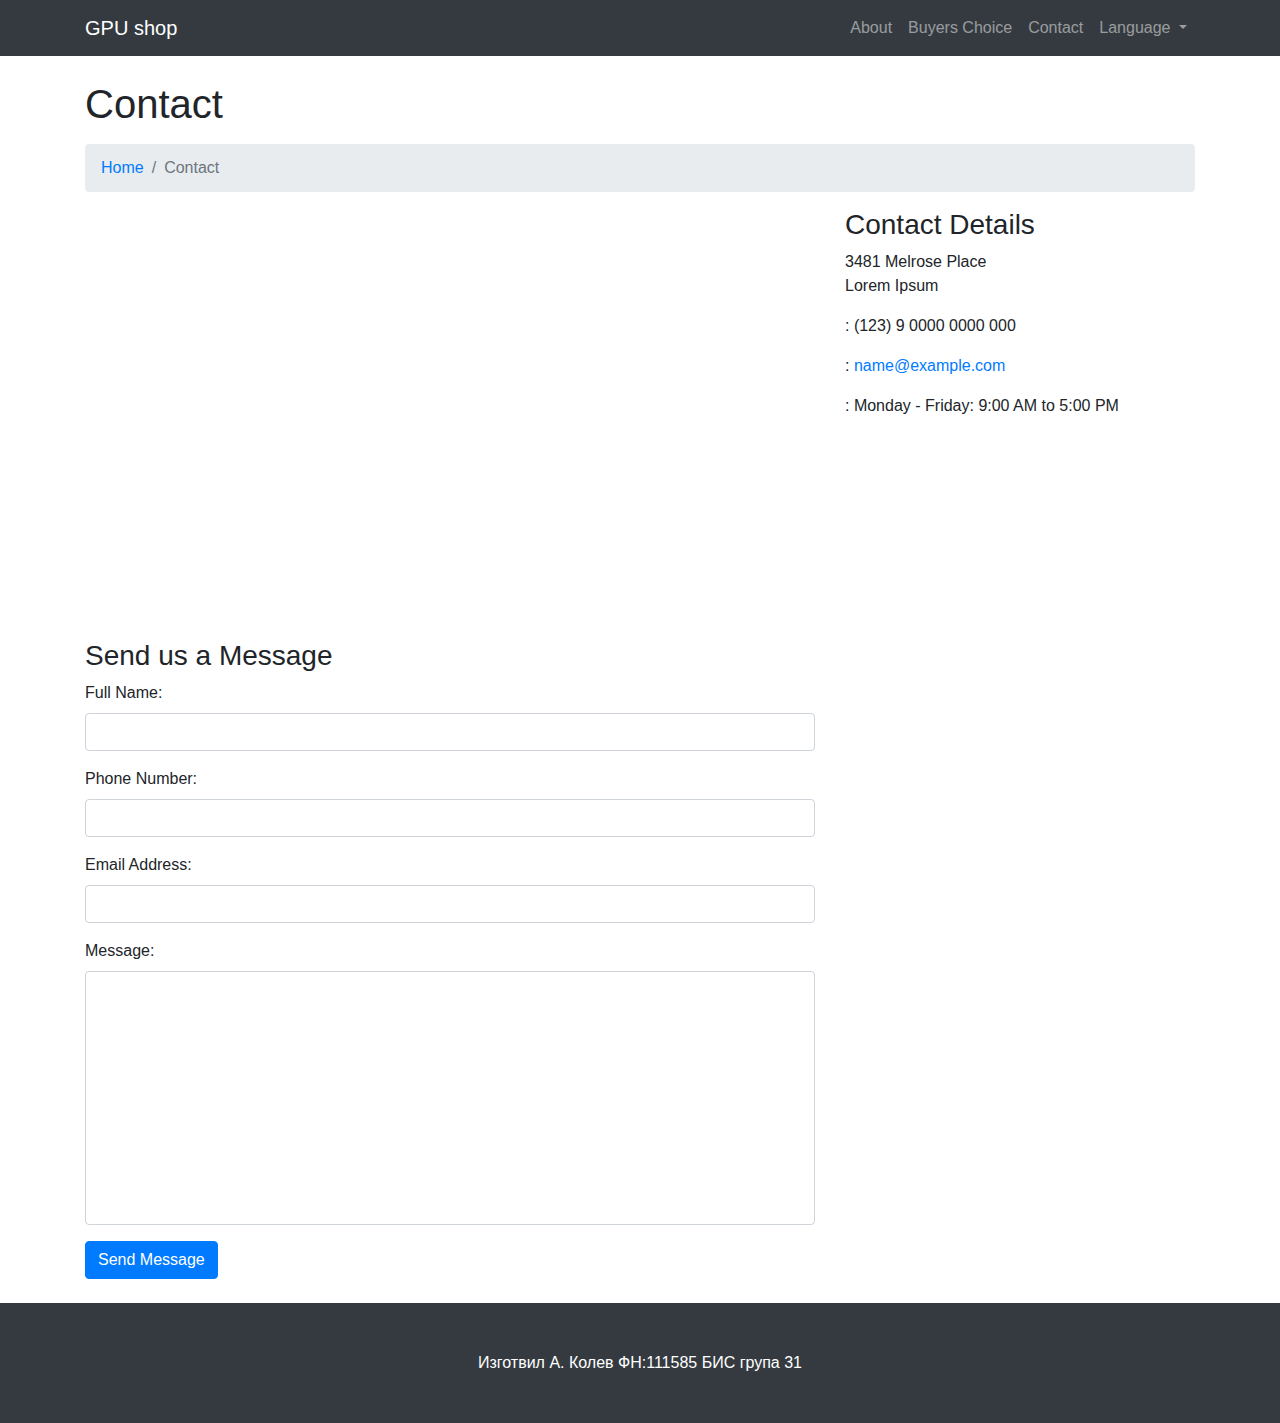
<file: contact.html>
<!DOCTYPE html>
<html lang="en">

  <head>

    <meta charset="utf-8">
    <meta name="viewport" content="width=device-width, initial-scale=1, shrink-to-fit=no">
    <meta name="description" content="">
    <meta name="author" content="">

   <title>Задача 1</title>

    <!-- Bootstrap core CSS -->
    <link href="vendor/bootstrap/css/bootstrap.min.css" rel="stylesheet">

    <!-- Custom styles for this template -->
    <link href="css/modern-business.css" rel="stylesheet">

  </head>

  <body>

    <!-- Navigation -->
  <nav class="navbar fixed-top navbar-expand-lg navbar-dark bg-dark fixed-top">
      <div class="container">
        <a class="navbar-brand" href="index.html">GPU shop</a>
        <button class="navbar-toggler navbar-toggler-right" type="button" data-toggle="collapse" data-target="#navbarResponsive" aria-controls="navbarResponsive" aria-expanded="false" aria-label="Toggle navigation">
          <span class="navbar-toggler-icon"></span>
        </button>
        <div class="collapse navbar-collapse" id="navbarResponsive">
          <ul class="navbar-nav ml-auto">
            <li class="nav-item">
              <a class="nav-link" href="about.html">About</a>
            </li>
            <li class="nav-item">
              <a class="nav-link" href="services.html">Buyers Choice</a>
            </li>
            <li class="nav-item">
              <a class="nav-link" href="contact.html">Contact</a>
            </li>
              <li class="nav-item dropdown">
              <a class="nav-link dropdown-toggle" href="#" id="#" data-toggle="dropdown" aria-haspopup="true" aria-expanded="false">
                Language
              </a>
              <div class="dropdown-menu dropdown-menu-right" aria-labelledby="#">
                <a class="dropdown-item" href="index.html">Български</a>
                <a class="dropdown-item" href="lang-bg/index.html">English</a>
                
              </div>
            </li>
          </ul>
        </div>
      </div>
    </nav>

    <!-- Page Content -->
    <div class="container">

      <!-- Page Heading/Breadcrumbs -->
      <h1 class="mt-4 mb-3">Contact
      </h1>

      <ol class="breadcrumb">
        <li class="breadcrumb-item">
          <a href="index.html">Home</a>
        </li>
        <li class="breadcrumb-item active">Contact</li>
      </ol>

      <!-- Content Row -->
      <div class="row">
        <!-- Map Column -->
        <div class="col-lg-8 mb-4">
          <!-- Embedded Google Map -->
          <iframe width="100%" height="400px" frameborder="0" scrolling="no" marginheight="0" marginwidth="0" src="http://maps.google.com/maps?hl=en&amp;ie=UTF8&amp;ll=37.0625,-95.677068&amp;spn=56.506174,79.013672&amp;t=m&amp;z=4&amp;output=embed"></iframe>
        </div>
        <!-- Contact Details Column -->
        <div class="col-lg-4 mb-4">
          <h3>Contact Details</h3>
          <p>
            3481 Melrose Place
            <br>Lorem Ipsum
            <br>
          </p>
          <p>
            <abbr title="Phone"></abbr>: (123) 9 0000 0000 000
          </p>
          <p>
            <abbr title="Email"></abbr>:
            <a href="mailto:name@example.com">name@example.com
            </a>
          </p>
          <p>
            <abbr title="Hours"></abbr>: Monday - Friday: 9:00 AM to 5:00 PM
          </p>
        </div>
      </div>
      <!-- /.row -->

      <!-- Contact Form -->
      <!-- In order to set the email address and subject line for the contact form go to the bin/contact_me.php file. -->
      <div class="row">
        <div class="col-lg-8 mb-4">
          <h3>Send us a Message</h3>
          <form name="sentMessage" id="contactForm" novalidate>
            <div class="control-group form-group">
              <div class="controls">
                <label>Full Name:</label>
                <input type="text" class="form-control" id="name" required data-validation-required-message="Please enter your name.">
                <p class="help-block"></p>
              </div>
            </div>
            <div class="control-group form-group">
              <div class="controls">
                <label>Phone Number:</label>
                <input type="tel" class="form-control" id="phone" required data-validation-required-message="Please enter your phone number.">
              </div>
            </div>
            <div class="control-group form-group">
              <div class="controls">
                <label>Email Address:</label>
                <input type="email" class="form-control" id="email" required data-validation-required-message="Please enter your email address.">
              </div>
            </div>
            <div class="control-group form-group">
              <div class="controls">
                <label>Message:</label>
                <textarea rows="10" cols="100" class="form-control" id="message" required data-validation-required-message="Please enter your message" maxlength="999" style="resize:none"></textarea>
              </div>
            </div>
            <div id="success"></div>
            <!-- For success/fail messages -->
            <button type="submit" class="btn btn-primary" id="sendMessageButton">Send Message</button>
          </form>
        </div>

      </div>
      <!-- /.row -->

    </div>
    <!-- /.container -->

    <!-- Footer -->
    <footer class="py-5 bg-dark">
      <div class="container">
        <p class="m-0 text-center text-white">Изготвил А. Колев ФН:111585 БИС група 31</p>
      </div>
      <!-- /.container -->
    </footer>

    <!-- Bootstrap core JavaScript -->
    <script src="vendor/jquery/jquery.min.js"></script>
    <script src="vendor/bootstrap/js/bootstrap.bundle.min.js"></script>

    <!-- Contact form JavaScript -->
    <!-- Do not edit these files! In order to set the email address and subject line for the contact form go to the bin/contact_me.php file. -->
    <script src="js/jqBootstrapValidation.js"></script>
    <script src="js/contact_me.js"></script>

  </body>

</html>
</file>
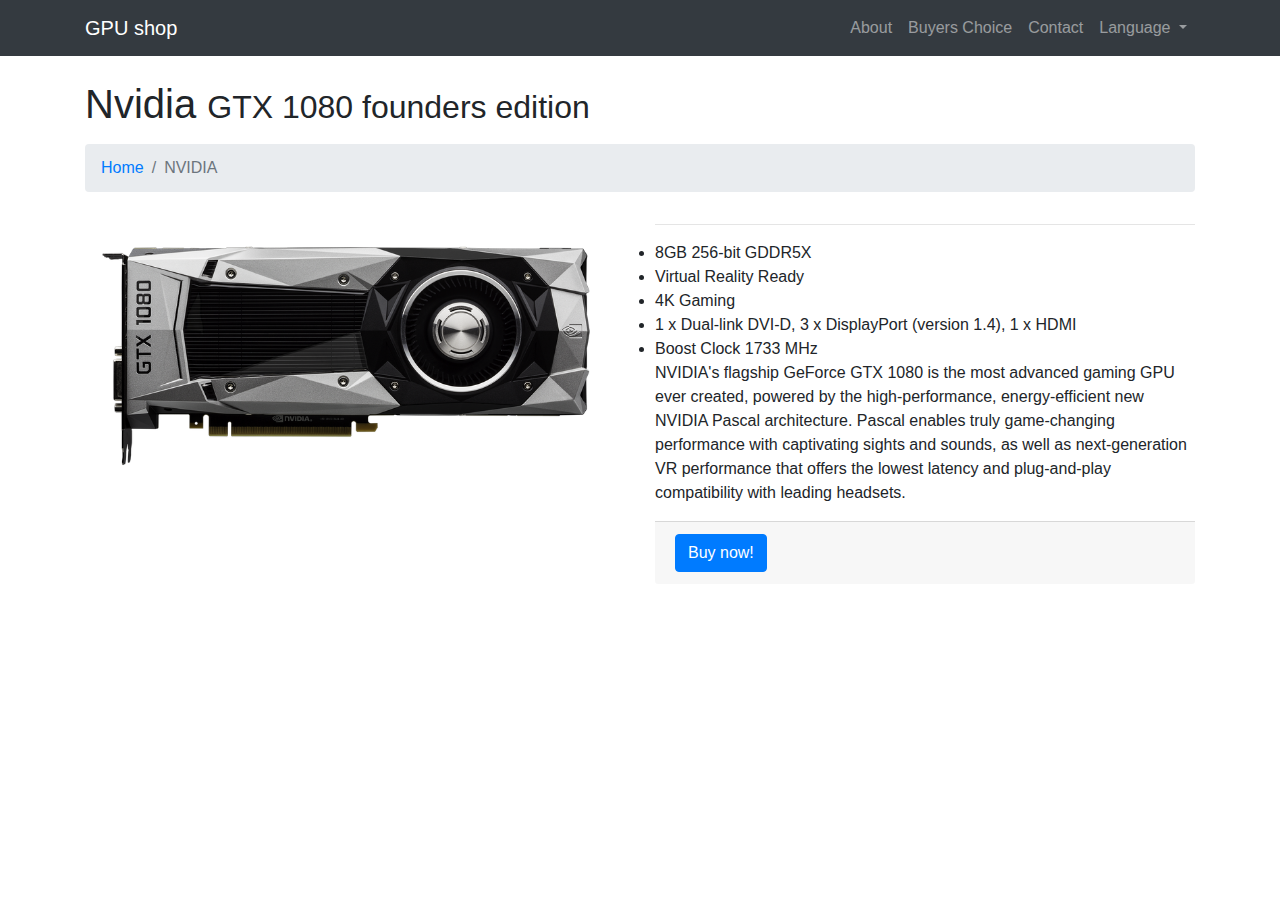
<file: gtx1080.html>
<!DOCTYPE html>
<html lang="en">

  <head>

    <meta charset="utf-8">
    <meta name="viewport" content="width=device-width, initial-scale=1, shrink-to-fit=no">
    <meta name="description" content="">
    <meta name="author" content="">

    <title>Задача 1</title>

    <!-- Bootstrap core CSS -->
    <link href="vendor/bootstrap/css/bootstrap.min.css" rel="stylesheet">

    <!-- Custom styles for this template -->
    <link href="css/modern-business.css" rel="stylesheet">

  </head>

  <body>

    <!-- Navigation -->
  <nav class="navbar fixed-top navbar-expand-lg navbar-dark bg-dark fixed-top">
      <div class="container">
        <a class="navbar-brand" href="index.html">GPU shop</a>
        <button class="navbar-toggler navbar-toggler-right" type="button" data-toggle="collapse" data-target="#navbarResponsive" aria-controls="navbarResponsive" aria-expanded="false" aria-label="Toggle navigation">
          <span class="navbar-toggler-icon"></span>
        </button>
        <div class="collapse navbar-collapse" id="navbarResponsive">
          <ul class="navbar-nav ml-auto">
            <li class="nav-item">
              <a class="nav-link" href="about.html">About</a>
            </li>
            <li class="nav-item">
              <a class="nav-link" href="services.html">Buyers Choice</a>
            </li>
            <li class="nav-item">
              <a class="nav-link" href="contact.html">Contact</a>
            </li>
              <li class="nav-item dropdown">
              <a class="nav-link dropdown-toggle" href="#" id="#" data-toggle="dropdown" aria-haspopup="true" aria-expanded="false">
                Language
              </a>
              <div class="dropdown-menu dropdown-menu-right" aria-labelledby="#">
                <a class="dropdown-item" href="index.html">Български</a>
                <a class="dropdown-item" href="lang-bg/index.html">English</a>
                
              </div>
            </li>
          </ul>
        </div>
      </div>
    </nav>

    <!-- Page Content -->
    <div class="container">

      <!-- Page Heading/Breadcrumbs -->
      <h1 class="mt-4 mb-3">Nvidia
        <small>GTX 1080 founders edition</small>
      </h1>

      <ol class="breadcrumb">
        <li class="breadcrumb-item">
          <a href="index.html">Home</a>
        </li>
        <li class="breadcrumb-item active">NVIDIA</li>
      </ol>

      <!-- Intro Content -->
      <div class="row">
        <div class="col-lg-6">
          <img class="img-fluid rounded mb-4" src="pics/gtx1080-1.png" alt="">
        </div>
        <div class="col-lg-6">
          <hr>
          <li>8GB 256-bit GDDR5X</li>
          <li>Virtual Reality Ready</li>
          <li>4K Gaming</li>
          <li>1 x Dual-link DVI-D, 3 x DisplayPort (version 1.4), 1 x HDMI</li>
          <li>Boost Clock 1733 MHz</li>
          <p>NVIDIA's flagship GeForce GTX 1080 is the most advanced gaming GPU ever created, powered by the high-performance, energy-efficient new NVIDIA Pascal architecture. Pascal enables truly game-changing performance with captivating sights and sounds, as well as next-generation VR performance that offers the lowest latency and plug-and-play compatibility with leading headsets.</p>
          <div class="card-footer">
              <a href="amdradeon.html" class="btn btn-primary">Buy now!</a>
            </div>

        </div>
      </div>
      <!-- /.row -->
 <script src="vendor/jquery/jquery.min.js"></script>
    <script src="vendor/bootstrap/js/bootstrap.bundle.min.js"></script>

      
  </body>

</html>
</file>
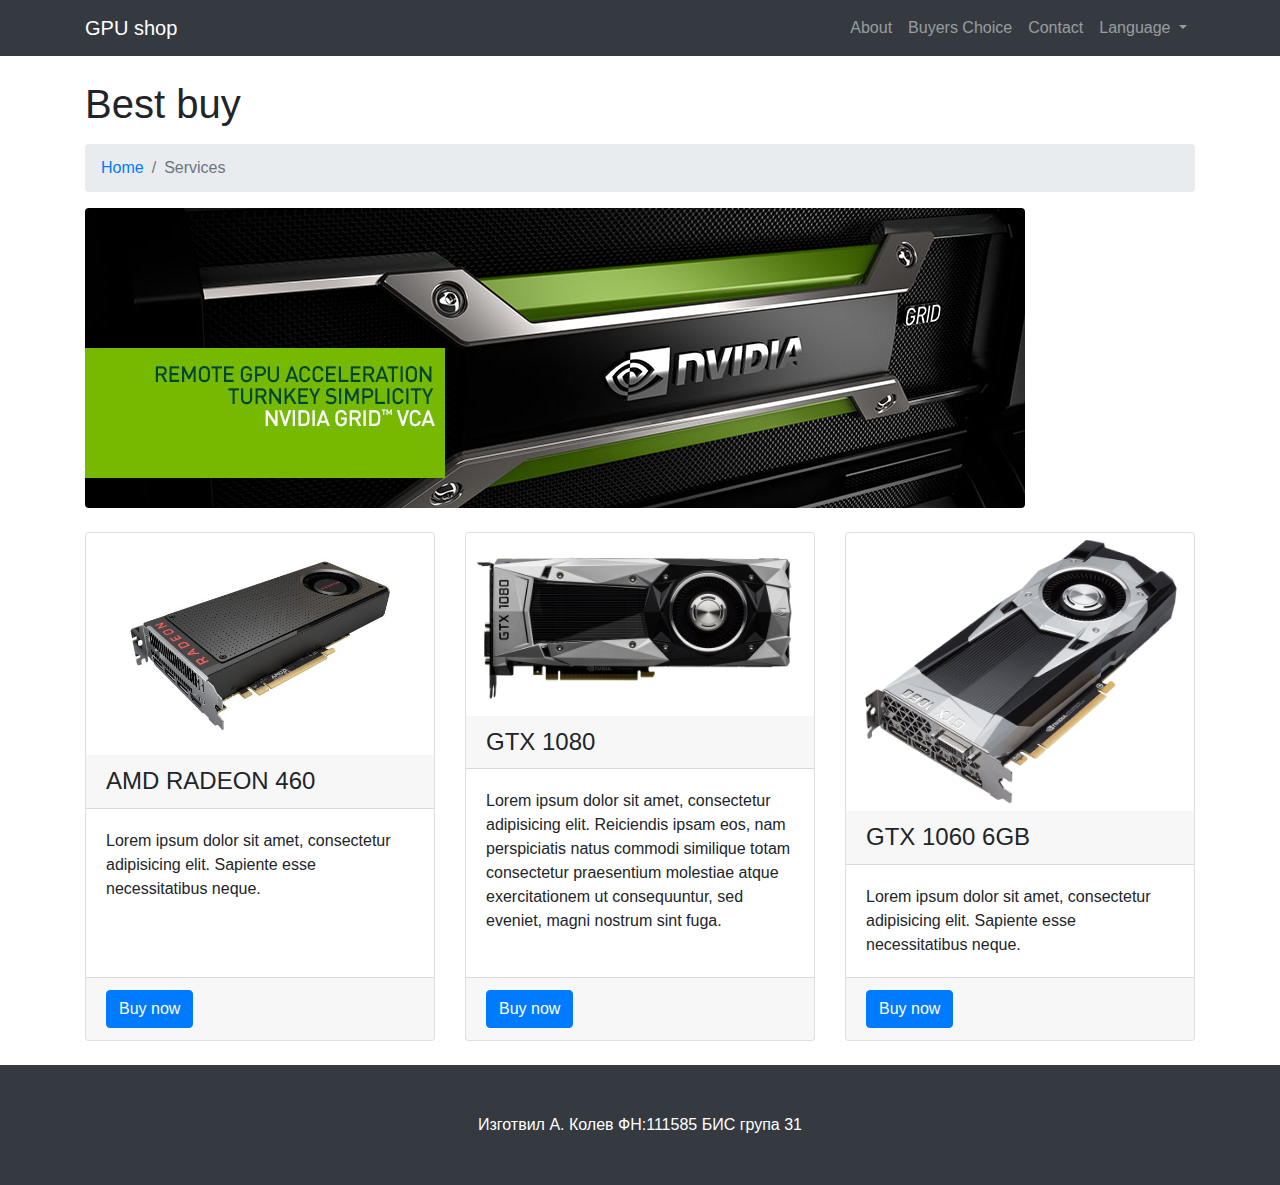
<file: services.html>
<!DOCTYPE html>
<html lang="en">

  <head>

    <meta charset="utf-8">
    <meta name="viewport" content="width=device-width, initial-scale=1, shrink-to-fit=no">
    <meta name="description" content="">
    <meta name="author" content="">

    <title>Задача 1</title>

    <!-- Bootstrap core CSS -->
    <link href="vendor/bootstrap/css/bootstrap.min.css" rel="stylesheet">

    <!-- Custom styles for this template -->
    <link href="css/modern-business.css" rel="stylesheet">

  </head>

  <body>

    <!-- Navigation -->
    <nav class="navbar fixed-top navbar-expand-lg navbar-dark bg-dark fixed-top">
      <div class="container">
        <a class="navbar-brand" href="index.html">GPU shop</a>
        <button class="navbar-toggler navbar-toggler-right" type="button" data-toggle="collapse" data-target="#navbarResponsive" aria-controls="navbarResponsive" aria-expanded="false" aria-label="Toggle navigation">
          <span class="navbar-toggler-icon"></span>
        </button>
        <div class="collapse navbar-collapse" id="navbarResponsive">
          <ul class="navbar-nav ml-auto">
            <li class="nav-item">
              <a class="nav-link" href="about.html">About</a>
            </li>
            <li class="nav-item">
              <a class="nav-link" href="services.html">Buyers Choice</a>
            </li>
            <li class="nav-item">
              <a class="nav-link" href="contact.html">Contact</a>
            </li>
              <li class="nav-item dropdown">
              <a class="nav-link dropdown-toggle" href="#" id="#" data-toggle="dropdown" aria-haspopup="true" aria-expanded="false">
                Language
              </a>
              <div class="dropdown-menu dropdown-menu-right" aria-labelledby="#">
                <a class="dropdown-item" href="index.html">Български</a>
                <a class="dropdown-item" href="lang-bg/index.html">English</a>
                
              </div>
            </li>
          </ul>
        </div>
      </div>
    </nav>
    <!-- Page Content -->
    <div class="container">

      <!-- Page Heading/Breadcrumbs -->
       <h1 class="mt-4 mb-3">Best buy
      </h1>

      <ol class="breadcrumb">
        <li class="breadcrumb-item">
          <a href="index.html">Home</a>
        </li>
        <li class="breadcrumb-item active">Services</li>
      </ol>

      <!-- Image Header -->
    
      <img class="img-fluid rounded mb-4" src="pics/banner.gif" alt="">
      <!-- Marketing Icons Section -->
      <div class="row">
        <div class="col-lg-4 mb-4">
          <div class="card h-100">
            <a href="amdradeon.html"><img class="card-img-top" src="pics/amd radeon.jpg" alt=""></a>
            <h4 class="card-header">AMD RADEON 460</h4>
            <div class="card-body">
              <p class="card-text">Lorem ipsum dolor sit amet, consectetur adipisicing elit. Sapiente esse necessitatibus neque.</p>
            </div>
            <div class="card-footer">
              <a href="amdradeon.html" class="btn btn-primary">Buy now</a>
            </div>
          </div>
        </div>
        <div class="col-lg-4 mb-4">
          <div class="card h-100">
              <a href="gtx1080.html"><img class="card-img-top" src="pics/gtx1080-1.png" alt=""></a>
            <h4 class="card-header">GTX 1080</h4>
            <div class="card-body">
              <p class="card-text">Lorem ipsum dolor sit amet, consectetur adipisicing elit. Reiciendis ipsam eos, nam perspiciatis natus commodi similique totam consectetur praesentium molestiae atque exercitationem ut consequuntur, sed eveniet, magni nostrum sint fuga.</p>
            </div>
            <div class="card-footer">
              <a href="gtx1080.html" class="btn btn-primary">Buy now</a>
            </div>
          </div>
        </div>
        <div class="col-lg-4 mb-4">
          <div class="card h-100">
            <a href="gtx1060.html"><img class="card-img-top" src="pics/gtx1060.png" alt=""></a>
             
            <h4 class="card-header">GTX 1060 6GB</h4>
            <div class="card-body">
              <p class="card-text">Lorem ipsum dolor sit amet, consectetur adipisicing elit. Sapiente esse necessitatibus neque.</p>
            </div>
            <div class="card-footer">
              <a href="gtx1060.html" class="btn btn-primary">Buy now</a>
            </div>
          </div>
        </div>
      </div>
      <!-- /.row -->

    </div>
    <!-- /.container -->

    <footer class="py-5 bg-dark">
      <div class="container">
        <p class="m-0 text-center text-white">Изготвил А. Колев ФН:111585 БИС група 31</p>
      </div>
      <!-- /.container -->
    </footer>

    <!-- Bootstrap core JavaScript -->
    <script src="vendor/jquery/jquery.min.js"></script>
    <script src="vendor/bootstrap/js/bootstrap.bundle.min.js"></script>

  </body>

</html>
</file>
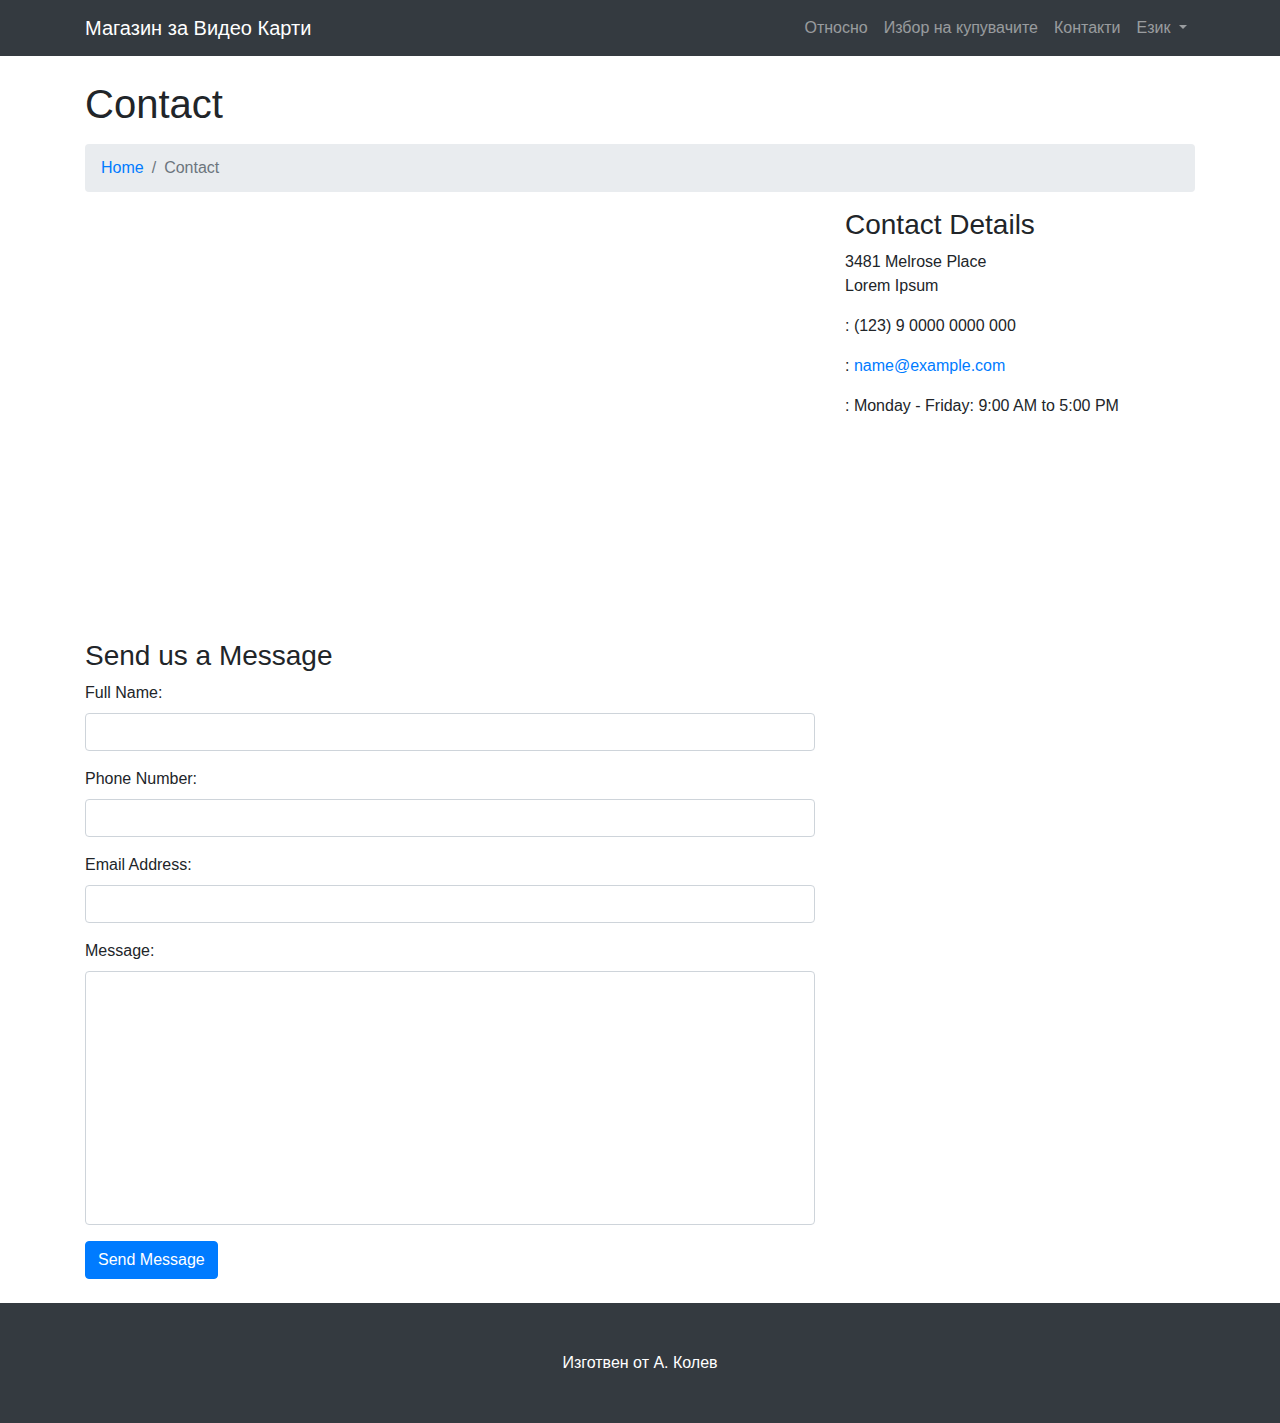
<file: lang-bg/contact.html>
<!DOCTYPE html>
<html lang="en">

  <head>

    <meta charset="utf-8">
    <meta name="viewport" content="width=device-width, initial-scale=1, shrink-to-fit=no">
    <meta name="description" content="">
    <meta name="author" content="">

   <title>Задача 1</title>

    <!-- Bootstrap core CSS -->
    <link href="vendor/bootstrap/css/bootstrap.min.css" rel="stylesheet">

    <!-- Custom styles for this template -->
    <link href="css/modern-business.css" rel="stylesheet">

  </head>

  <body>

    <!-- Navigation -->
  <nav class="navbar fixed-top navbar-expand-lg navbar-dark bg-dark fixed-top">
      <div class="container">
        <a class="navbar-brand" href="index.html">Магазин за Видео Карти</a>
        <button class="navbar-toggler navbar-toggler-right" type="button" data-toggle="collapse" data-target="#navbarResponsive" aria-controls="navbarResponsive" aria-expanded="false" aria-label="Toggle navigation">
          <span class="navbar-toggler-icon"></span>
        </button>
        <div class="collapse navbar-collapse" id="navbarResponsive">
          <ul class="navbar-nav ml-auto">
            <li class="nav-item">
              <a class="nav-link" href="about.html">Относно</a>
            </li>
            <li class="nav-item">
              <a class="nav-link" href="services.html">Избор на купувачите</a>
            </li>
            <li class="nav-item">
              <a class="nav-link" href="contact.html">Контакти</a>
            </li>
            <li class="nav-item dropdown">
              <a class="nav-link dropdown-toggle" href="#" id="#" data-toggle="dropdown" aria-haspopup="true" aria-expanded="false">
                Език
              </a>
              <div class="dropdown-menu dropdown-menu-right" aria-labelledby="#">
                <a class="dropdown-item" href="index.html">Български</a>
                <a class="dropdown-item" href="../index.html">English</a>
                
              </div>
            </li>
          </ul>
        </div>
      </div>
    </nav>
    <!-- Page Content -->
    <div class="container">

      <!-- Page Heading/Breadcrumbs -->
      <h1 class="mt-4 mb-3">Contact
      </h1>

      <ol class="breadcrumb">
        <li class="breadcrumb-item">
          <a href="index.html">Home</a>
        </li>
        <li class="breadcrumb-item active">Contact</li>
      </ol>

      <!-- Content Row -->
      <div class="row">
        <!-- Map Column -->
        <div class="col-lg-8 mb-4">
          <!-- Embedded Google Map -->
          <iframe width="100%" height="400px" frameborder="0" scrolling="no" marginheight="0" marginwidth="0" src="http://maps.google.com/maps?hl=en&amp;ie=UTF8&amp;ll=37.0625,-95.677068&amp;spn=56.506174,79.013672&amp;t=m&amp;z=4&amp;output=embed"></iframe>
        </div>
        <!-- Contact Details Column -->
        <div class="col-lg-4 mb-4">
          <h3>Contact Details</h3>
          <p>
            3481 Melrose Place
            <br>Lorem Ipsum
            <br>
          </p>
          <p>
            <abbr title="Phone"></abbr>: (123) 9 0000 0000 000
          </p>
          <p>
            <abbr title="Email"></abbr>:
            <a href="mailto:name@example.com">name@example.com
            </a>
          </p>
          <p>
            <abbr title="Hours"></abbr>: Monday - Friday: 9:00 AM to 5:00 PM
          </p>
        </div>
      </div>
      <!-- /.row -->

      <!-- Contact Form -->
      <!-- In order to set the email address and subject line for the contact form go to the bin/contact_me.php file. -->
      <div class="row">
        <div class="col-lg-8 mb-4">
          <h3>Send us a Message</h3>
          <form name="sentMessage" id="contactForm" novalidate>
            <div class="control-group form-group">
              <div class="controls">
                <label>Full Name:</label>
                <input type="text" class="form-control" id="name" required data-validation-required-message="Please enter your name.">
                <p class="help-block"></p>
              </div>
            </div>
            <div class="control-group form-group">
              <div class="controls">
                <label>Phone Number:</label>
                <input type="tel" class="form-control" id="phone" required data-validation-required-message="Please enter your phone number.">
              </div>
            </div>
            <div class="control-group form-group">
              <div class="controls">
                <label>Email Address:</label>
                <input type="email" class="form-control" id="email" required data-validation-required-message="Please enter your email address.">
              </div>
            </div>
            <div class="control-group form-group">
              <div class="controls">
                <label>Message:</label>
                <textarea rows="10" cols="100" class="form-control" id="message" required data-validation-required-message="Please enter your message" maxlength="999" style="resize:none"></textarea>
              </div>
            </div>
            <div id="success"></div>
            <!-- For success/fail messages -->
            <button type="submit" class="btn btn-primary" id="sendMessageButton">Send Message</button>
          </form>
        </div>

      </div>
      <!-- /.row -->

    </div>
    <!-- /.container -->

    <!-- Footer -->
    <footer class="py-5 bg-dark">
      <div class="container">
        <p class="m-0 text-center text-white">Изготвен от А. Колев</p>
      </div>
      <!-- /.container -->
    </footer>

    <!-- Bootstrap core JavaScript -->
    <script src="vendor/jquery/jquery.min.js"></script>
    <script src="vendor/bootstrap/js/bootstrap.bundle.min.js"></script>

    <!-- Contact form JavaScript -->
    <!-- Do not edit these files! In order to set the email address and subject line for the contact form go to the bin/contact_me.php file. -->
    <script src="js/jqBootstrapValidation.js"></script>
    <script src="js/contact_me.js"></script>

  </body>

</html>
</file>
<file: css/modern-business.css>
body {
  padding-top: 54px;
}

@media (min-width: 992px) {
  body {
    padding-top: 56px;
  }
}

.carousel-item {
  height: 65vh;
  min-height: 300px;
  background: no-repeat center center scroll;
  -webkit-background-size: cover;
  -moz-background-size: cover;
  -o-background-size: cover;
  background-size: cover;
}

.portfolio-item {
  margin-bottom: 30px;
}
</file>
<file: lang-bg/css/modern-business.css>
body {
  padding-top: 54px;
}

@media (min-width: 992px) {
  body {
    padding-top: 56px;
  }
}

.carousel-item {
  height: 65vh;
  min-height: 300px;
  background: no-repeat center center scroll;
  -webkit-background-size: cover;
  -moz-background-size: cover;
  -o-background-size: cover;
  background-size: cover;
}

.portfolio-item {
  margin-bottom: 30px;
}
</file>
